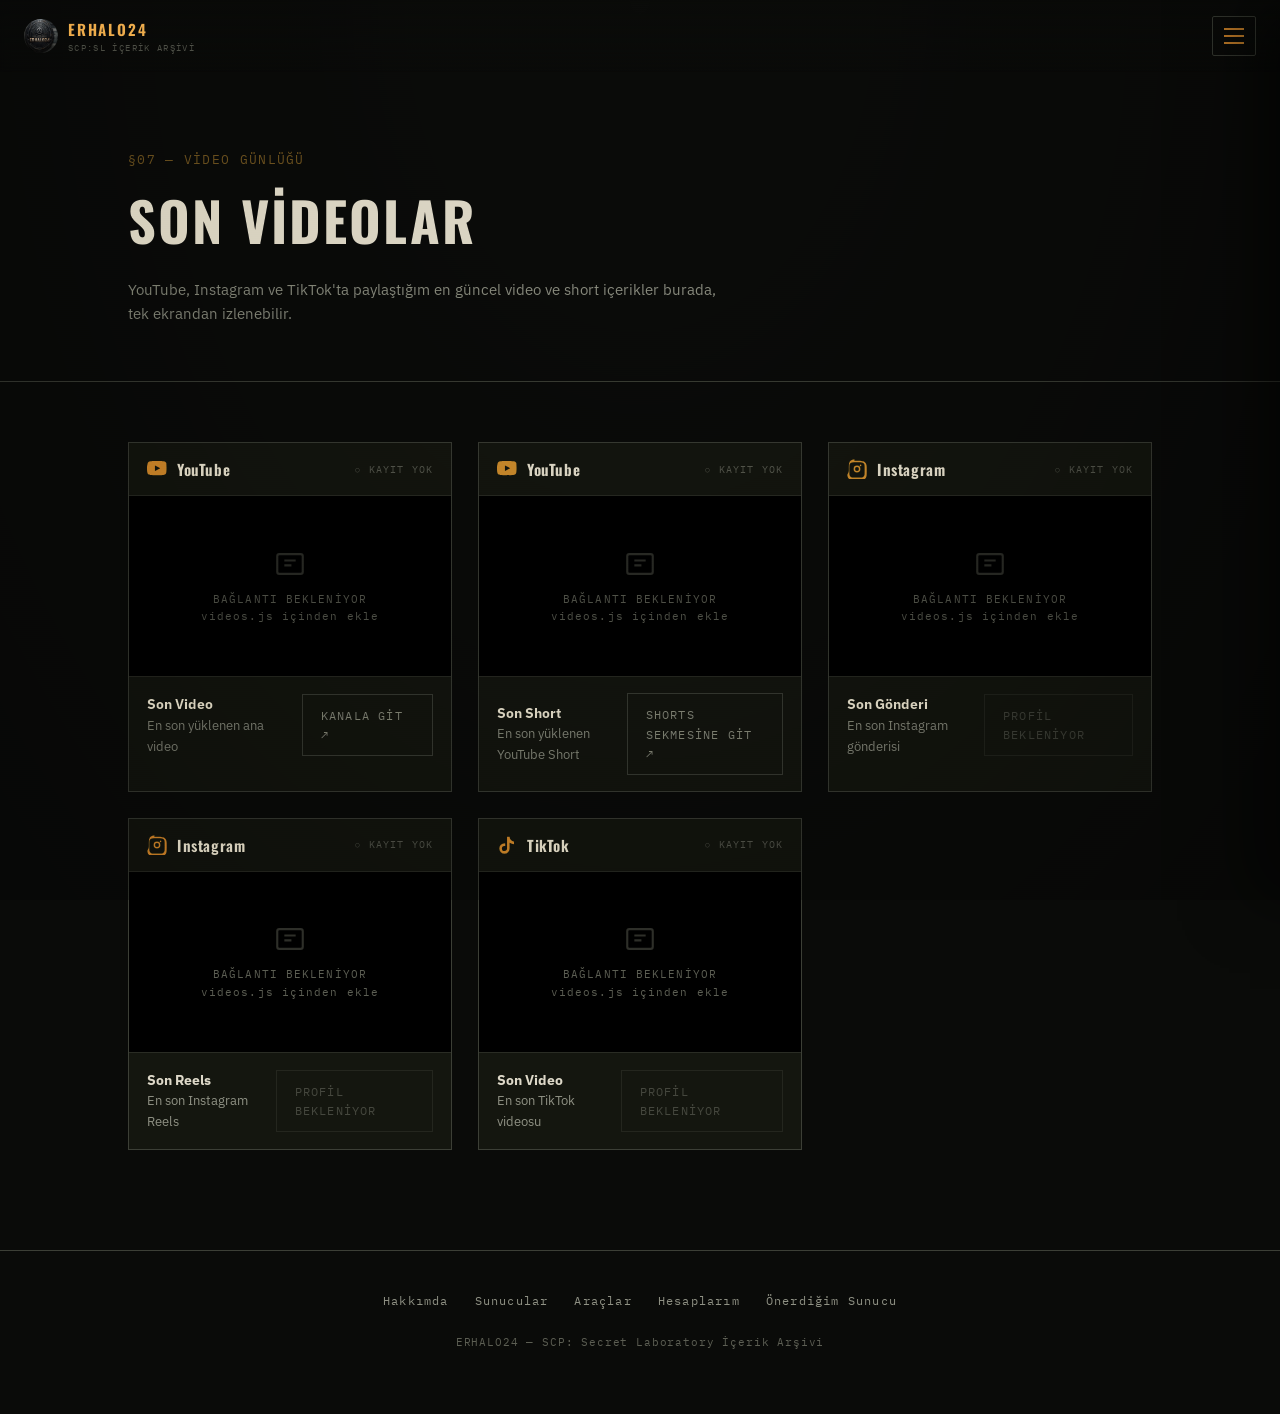
<file: videos.html>
<!DOCTYPE html>
<html lang="tr">
<head>
<meta charset="UTF-8">
<meta name="viewport" content="width=device-width, initial-scale=1.0">
<title>Son Videolar — ERHALO24</title>
<meta name="description" content="ERHALO24 — en son YouTube, Instagram ve TikTok içerikleri.">
<link rel="icon" href="assets/logo.png">
<link rel="preconnect" href="https://fonts.googleapis.com">
<link href="https://fonts.googleapis.com/css2?family=Oswald:wght@400;500;600;700&family=IBM+Plex+Sans:wght@400;500;600&family=IBM+Plex+Mono:wght@400;500&display=swap" rel="stylesheet">
<link rel="stylesheet" href="css/style.css">
</head>
<body>

  <!-- ============ NAV ============ -->
  <header class="topbar">
    <div class="topbar__brand">
      <img src="assets/logo.png" alt="ERHALO24 mühür">
      <span><b>ERHALO24</b><small>SCP:SL İçerik Arşivi</small></span>
    </div>
    <button class="nav-toggle" aria-label="Menüyü aç" aria-expanded="false">
      <span></span><span></span><span></span>
    </button>
  </header>

  <div class="nav-scrim"></div>
  <nav class="nav-panel" aria-label="Site menüsü">
    <div class="nav-panel__eyebrow">Erişim Menüsü</div>
    <a href="index.html"><span class="idx">01</span> Ana Sayfa</a>
    <a href="index.html#hakkimda"><span class="idx">02</span> Hakkımda</a>
    <a href="index.html#sunucular"><span class="idx">03</span> Girdiğim Sunucular</a>
    <a href="index.html#araclar"><span class="idx">04</span> Kullandığım Araçlar</a>
    <a href="index.html#hesaplarim"><span class="idx">05</span> Hesaplarım</a>
    <a href="index.html#onerilen"><span class="idx">06</span> Önerdiğim Sunucu</a>
    <a href="videos.html"><span class="idx">07</span> Son Videolar</a>
  </nav>

  <!-- ============ LOG HEADER ============ -->
  <section class="log-hero">
    <div class="container">
      <div class="num reveal">§07 — VİDEO GÜNLÜĞÜ</div>
      <h1 class="reveal">Son Videolar</h1>
      <p class="reveal">YouTube, Instagram ve TikTok'ta paylaştığım en güncel video ve short içerikler burada, tek ekrandan izlenebilir.</p>
    </div>
  </section>

  <!-- ============ FEED GRID (JS ile dolduruluyor) ============ -->
  <div class="container">
    <div class="feed-grid reveal" id="feed-grid">
      <!-- monitor kartları js/videos.js içindeki FEEDS listesinden otomatik oluşturulur -->
    </div>
  </div>

  <!-- ============ FOOTER ============ -->
  <footer class="site-footer">
    <div class="container">
      <nav class="site-footer__nav">
        <a href="index.html#hakkimda">Hakkımda</a>
        <a href="index.html#sunucular">Sunucular</a>
        <a href="index.html#araclar">Araçlar</a>
        <a href="index.html#hesaplarim">Hesaplarım</a>
        <a href="index.html#onerilen">Önerdiğim Sunucu</a>
      </nav>
      <small>ERHALO24 — SCP: Secret Laboratory İçerik Arşivi</small>
    </div>
  </footer>

  <script src="js/main.js"></script>
  <script src="js/videos.js"></script>
</body>
</html>
</file>
<file: css/style.css>
/* ==========================================================================
   ERHALO24 — DOSSIER SITE
   Design language: a redacted SCP Foundation personnel file.
   Palette, type and layout tokens live at the top; everything below
   derives from them.
   ========================================================================== */

:root{
  /* --- color tokens --- */
  --void:        #0a0b09;   /* page background, blast-door black   */
  --panel:       #14160f;   /* card / folder background            */
  --panel-raised:#1b1d15;
  --steel:       #3c3f36;   /* hairlines, rivets, dividers          */
  --steel-dim:   #2a2c24;
  --amber:       #c9922f;   /* primary accent — brass stamp        */
  --amber-bright:#f0b95c;
  --amber-dim:   #7a5c22;
  --redact:      #8a1d1d;   /* classification / danger accent      */
  --text:        #ddd8c8;   /* paper-white                          */
  --text-dim:    #8f9184;
  --text-faint:  #5c5e53;

  /* --- type tokens --- */
  --f-display: 'Oswald', 'Arial Narrow', sans-serif;
  --f-body:    'IBM Plex Sans', 'Segoe UI', sans-serif;
  --f-mono:    'IBM Plex Mono', 'Consolas', monospace;

  --radius: 2px;
}

*,*::before,*::after{ box-sizing:border-box; }
html{ scroll-behavior:smooth; }

body{
  margin:0;
  background:var(--void);
  color:var(--text);
  font-family:var(--f-body);
  font-size:16px;
  line-height:1.6;
  overflow-x:hidden;
}

/* subtle steel-grain texture over everything */
body::before{
  content:"";
  position:fixed; inset:0;
  pointer-events:none;
  z-index:2000;
  background-image:
    repeating-linear-gradient(0deg, rgba(255,255,255,0.015) 0px, transparent 1px, transparent 2px),
    radial-gradient(ellipse at 50% 0%, rgba(0,0,0,0) 0%, rgba(0,0,0,0.55) 100%);
  mix-blend-mode:overlay;
  opacity:.6;
}

a{ color:var(--amber); text-decoration:none; }
h1,h2,h3,h4{ font-family:var(--f-display); text-transform:uppercase; letter-spacing:.04em; margin:0; }

.container{ max-width:1080px; margin:0 auto; padding:0 28px; }

::selection{ background:var(--amber); color:#100e08; }

/* focus visibility (accessibility floor) */
a:focus-visible, button:focus-visible, .nav-toggle:focus-visible{
  outline:2px solid var(--amber-bright);
  outline-offset:3px;
}

@media (prefers-reduced-motion: reduce){
  *{ animation-duration:0.001ms !important; animation-iteration-count:1 !important; transition-duration:0.001ms !important; scroll-behavior:auto !important; }
}

/* ==========================================================================
   TOP BAR + HAMBURGER NAV
   ========================================================================== */

.topbar{
  position:fixed; top:0; left:0; right:0; z-index:900;
  display:flex; align-items:center; justify-content:space-between;
  padding:16px 24px;
  background:linear-gradient(180deg, rgba(10,11,9,.92) 0%, rgba(10,11,9,.55) 70%, transparent 100%);
  backdrop-filter:blur(2px);
}

.topbar__brand{
  display:flex; align-items:center; gap:10px;
  font-family:var(--f-display);
  letter-spacing:.12em;
  font-size:15px;
  color:var(--text);
}
.topbar__brand img{ height:34px; width:34px; border-radius:50%; }
.topbar__brand b{ color:var(--amber-bright); }
.topbar__brand small{
  display:block; font-family:var(--f-mono); font-size:9px; letter-spacing:.15em;
  color:var(--text-faint); text-transform:uppercase;
}

.nav-toggle{
  position:relative; z-index:1100;
  width:44px; height:40px;
  background:transparent; border:1px solid var(--steel);
  border-radius:var(--radius);
  cursor:pointer;
  display:flex; align-items:center; justify-content:center;
  flex-direction:column; gap:5px;
}
.nav-toggle:hover{ border-color:var(--amber-dim); }
.nav-toggle span{
  display:block; width:20px; height:2px; background:var(--amber);
  transition:transform .3s ease, opacity .3s ease;
}
.nav-toggle.is-open span:nth-child(1){ transform:translateY(7px) rotate(45deg); }
.nav-toggle.is-open span:nth-child(2){ opacity:0; }
.nav-toggle.is-open span:nth-child(3){ transform:translateY(-7px) rotate(-45deg); }

.nav-panel{
  position:fixed; top:0; right:0; height:100%; width:min(360px, 86vw);
  background:var(--panel);
  border-left:1px solid var(--steel);
  transform:translateX(100%);
  transition:transform .38s cubic-bezier(.77,0,.18,1);
  z-index:1000;
  padding:100px 32px 40px;
  box-shadow:-30px 0 60px rgba(0,0,0,.5);
}
.nav-panel.is-open{ transform:translateX(0); }

.nav-panel__eyebrow{
  font-family:var(--f-mono); font-size:11px; letter-spacing:.2em;
  color:var(--redact); margin-bottom:18px;
}
.nav-panel__eyebrow::before{ content:"● "; }

.nav-panel a{
  display:flex; align-items:baseline; gap:10px;
  font-family:var(--f-display); font-size:22px; letter-spacing:.03em;
  color:var(--text); padding:14px 0; border-bottom:1px solid var(--steel-dim);
  transition:color .2s ease, padding-left .2s ease;
}
.nav-panel a span.idx{ font-family:var(--f-mono); font-size:12px; color:var(--text-faint); }
.nav-panel a:hover, .nav-panel a.is-active{ color:var(--amber-bright); padding-left:8px; }

.nav-scrim{
  position:fixed; inset:0; background:rgba(0,0,0,.6);
  opacity:0; pointer-events:none; transition:opacity .3s ease; z-index:950;
}
.nav-scrim.is-open{ opacity:1; pointer-events:auto; }

/* ==========================================================================
   HERO
   ========================================================================== */

.hero{
  position:relative;
  min-height:100vh;
  display:flex; align-items:center; justify-content:center;
  text-align:center;
  overflow:hidden;
  background:#000;
}
.hero__bg{
  position:absolute; inset:0;
  background-image:var(--hero-image, none);
  background-size:cover; background-position:center;
  filter:saturate(.75) brightness(.42) contrast(1.05);
  transform:scale(1.06);
}
.hero__vignette{
  position:absolute; inset:0;
  background:
    radial-gradient(ellipse at 50% 40%, transparent 0%, rgba(10,11,9,.35) 60%, rgba(10,11,9,.97) 100%),
    linear-gradient(180deg, rgba(10,11,9,.5) 0%, transparent 25%, transparent 70%, var(--void) 100%);
}
.hero__scan{
  position:absolute; inset:0;
  background:repeating-linear-gradient(0deg, rgba(0,0,0,0) 0px, rgba(0,0,0,0) 3px, rgba(0,0,0,.12) 4px);
  opacity:.5; mix-blend-mode:multiply;
}

.hero__content{ position:relative; z-index:5; padding:0 20px; }

.hero__seal{
  width:min(230px, 44vw); height:auto;
  margin:0 auto 22px;
  filter:drop-shadow(0 0 26px rgba(201,146,47,.35));
  animation:seal-in 1.1s cubic-bezier(.2,.9,.2,1) both, seal-breathe 6s ease-in-out 1.1s infinite;
}
@keyframes seal-in{ from{ opacity:0; transform:scale(.85) rotate(-6deg);} to{ opacity:1; transform:scale(1) rotate(0);} }
@keyframes seal-breathe{ 0%,100%{ filter:drop-shadow(0 0 22px rgba(201,146,47,.28)); } 50%{ filter:drop-shadow(0 0 40px rgba(201,146,47,.5)); } }

.hero__eyebrow{
  font-family:var(--f-mono); font-size:12px; letter-spacing:.35em;
  color:var(--redact); margin-bottom:10px;
}
.hero__title{
  font-size:clamp(38px, 8vw, 76px);
  color:var(--text);
  text-shadow:0 4px 30px rgba(0,0,0,.6);
}
.hero__title b{ color:var(--amber-bright); }
.hero__tagline{
  font-family:var(--f-mono); color:var(--text-dim); font-size:14px;
  letter-spacing:.08em; margin-top:14px;
}
.hero__scroll{
  position:absolute; bottom:34px; left:50%; transform:translateX(-50%);
  font-family:var(--f-mono); font-size:11px; letter-spacing:.2em; color:var(--text-faint);
  display:flex; flex-direction:column; align-items:center; gap:8px;
}
.hero__scroll i{
  width:1px; height:34px; background:linear-gradient(var(--amber), transparent);
  animation:pulse-down 1.8s ease-in-out infinite;
}
@keyframes pulse-down{ 0%{ opacity:0; transform:scaleY(.4); transform-origin:top;} 50%{ opacity:1; transform:scaleY(1);} 100%{opacity:0; transform:scaleY(.4);} }

/* ==========================================================================
   FILE HEADER STRIP (document metadata bar — the signature motif)
   ========================================================================== */

.file-strip{
  border-top:1px solid var(--steel);
  border-bottom:1px solid var(--steel);
  background:var(--panel);
}
.file-strip__row{
  display:grid; grid-template-columns:repeat(auto-fit,minmax(140px,1fr));
  font-family:var(--f-mono); font-size:11.5px;
  letter-spacing:.05em;
}
.file-strip__cell{
  padding:16px 20px; border-right:1px solid var(--steel-dim);
}
.file-strip__cell:last-child{ border-right:none; }
.file-strip__cell b{
  display:block; color:var(--text-faint); font-size:9.5px; letter-spacing:.18em;
  text-transform:uppercase; margin-bottom:5px;
}
.file-strip__cell span{ color:var(--amber-bright); }
.status-dot{ display:inline-block; width:7px; height:7px; border-radius:50%; background:#5da85d; margin-right:6px; box-shadow:0 0 8px #5da85d; }

/* ==========================================================================
   SECTIONS (dossier entries)
   ========================================================================== */

.section{ padding:88px 0; position:relative; }
.section + .section{ border-top:1px solid var(--steel-dim); }

.entry-head{
  display:flex; align-items:baseline; gap:16px; margin-bottom:8px;
}
.entry-head .num{
  font-family:var(--f-mono); color:var(--amber-dim); font-size:14px;
}
.entry-head h2{ font-size:clamp(24px,4vw,34px); color:var(--text); }
.entry-sub{
  font-family:var(--f-mono); font-size:12px; color:var(--text-faint);
  letter-spacing:.08em; margin:6px 0 36px; padding-left:30px;
}

.reveal{ opacity:0; transform:translateY(22px); transition:opacity .7s ease, transform .7s ease; }
.reveal.is-visible{ opacity:1; transform:none; }

/* --- About --- */
.about{
  display:grid; grid-template-columns:220px 1fr; gap:44px; align-items:start;
}
.about__frame{
  border:1px solid var(--steel); background:var(--panel);
  padding:18px; text-align:center; position:relative;
}
.about__frame img{ width:100%; height:auto; display:block; filter:grayscale(.15) contrast(1.05); }
.about__frame::after{
  content:"CLR: 3 / SAFE"; display:block; margin-top:12px;
  font-family:var(--f-mono); font-size:10px; letter-spacing:.15em; color:var(--amber-dim);
}
.about__text{
  background:var(--panel); border:1px solid var(--steel);
  border-left:3px solid var(--amber);
  padding:28px 30px; font-size:16px; color:var(--text); white-space:pre-line;
  position:relative;
}
.about__text::before{
  content:"KAYIT — SÖZLÜ BEYAN"; position:absolute; top:-11px; left:20px;
  background:var(--void); padding:0 10px;
  font-family:var(--f-mono); font-size:10px; letter-spacing:.2em; color:var(--text-faint);
}
@media (max-width:720px){ .about{ grid-template-columns:1fr; } .about__frame{ max-width:200px; margin:0 auto; } }

/* --- Card grids (Servers / Tools) --- */
.grid{ display:grid; grid-template-columns:repeat(auto-fill,minmax(230px,1fr)); gap:18px; }

.card{
  background:var(--panel); border:1px solid var(--steel);
  padding:22px; position:relative; transition:border-color .25s ease, transform .25s ease;
}
.card:hover{ border-color:var(--amber-dim); transform:translateY(-3px); }
.card__tag{
  font-family:var(--f-mono); font-size:9.5px; letter-spacing:.16em; color:var(--text-faint);
  text-transform:uppercase; margin-bottom:10px;
}
.card h3{ font-size:18px; color:var(--text); margin-bottom:8px; font-family:var(--f-display); letter-spacing:.02em; text-transform:none;}
.card p{ font-size:13.5px; color:var(--text-dim); margin:0; }

/* empty-state placeholder cards, waiting to be filled in */
.card--pending{
  border-style:dashed; border-color:var(--steel);
  display:flex; flex-direction:column; align-items:flex-start; justify-content:center;
  min-height:140px; color:var(--text-faint);
}
.card--pending .card__tag{ color:var(--redact); }
.card--pending h3{ color:var(--text-faint); font-size:15px; }

/* --- Accounts accordion --- */
.accounts{ border-top:1px solid var(--steel); }
.account{
  border-bottom:1px solid var(--steel);
}
.account__row{
  display:flex; align-items:center; justify-content:space-between;
  padding:20px 4px; cursor:pointer; background:none; border:none; width:100%;
  color:var(--text); text-align:left;
}
.account__left{ display:flex; align-items:center; gap:16px; }
.account__icon{ width:34px; height:34px; flex:none; color:var(--amber); }
.account__name{ font-family:var(--f-display); font-size:19px; letter-spacing:.03em; }
.account__handle{ font-family:var(--f-mono); font-size:11.5px; color:var(--text-faint); }
.account__chev{ color:var(--text-faint); transition:transform .25s ease; }
.account.is-open .account__chev{ transform:rotate(90deg); color:var(--amber); }

.account__body{
  max-height:0; overflow:hidden; transition:max-height .35s ease;
}
.account.is-open .account__body{ max-height:140px; }
.account__inner{ padding:0 4px 22px 50px; display:flex; gap:12px; flex-wrap:wrap; align-items:center; }

.btn{
  display:inline-flex; align-items:center; gap:8px;
  font-family:var(--f-mono); font-size:12px; letter-spacing:.1em; text-transform:uppercase;
  color:var(--void); background:var(--amber);
  padding:11px 18px; border:1px solid var(--amber);
  transition:background .2s ease, color .2s ease;
}
.btn:hover{ background:transparent; color:var(--amber-bright); }
.btn--ghost{ background:transparent; color:var(--text-dim); border-color:var(--steel); }
.btn--ghost:hover{ color:var(--amber-bright); border-color:var(--amber-dim); }
.btn[aria-disabled="true"]{ opacity:.4; pointer-events:none; }

/* --- Recommended server plaque --- */
.plaque{
  background:
    linear-gradient(135deg, rgba(201,146,47,.06), transparent 60%),
    var(--panel);
  border:1px solid var(--amber-dim);
  padding:36px;
  position:relative;
}
.plaque::before{
  content:"ÖNERİLİYOR"; position:absolute; top:-11px; left:32px;
  background:var(--void); padding:0 10px;
  font-family:var(--f-mono); font-size:10px; letter-spacing:.2em; color:var(--amber);
}
.plaque h3{ font-size:26px; color:var(--amber-bright); margin-bottom:12px; }
.plaque p{ color:var(--text); max-width:640px; margin:0 0 20px; }

/* ==========================================================================
   FOOTER
   ========================================================================== */
.site-footer{
  border-top:1px solid var(--steel);
  padding:40px 0 60px;
  text-align:center;
}
.site-footer__nav{ display:flex; justify-content:center; gap:26px; flex-wrap:wrap; margin-bottom:18px; }
.site-footer__nav a{ font-family:var(--f-mono); font-size:12px; letter-spacing:.1em; color:var(--text-dim); }
.site-footer__nav a:hover{ color:var(--amber-bright); }
.site-footer small{ font-family:var(--f-mono); color:var(--text-faint); font-size:10.5px; letter-spacing:.08em; }

/* ==========================================================================
   VIDEOS PAGE ("Son Videolar" — video log archive)
   ========================================================================== */

.log-hero{
  padding:150px 0 40px; text-align:left;
  border-bottom:1px solid var(--steel);
}
.log-hero .num{ font-family:var(--f-mono); color:var(--amber-dim); font-size:13px; letter-spacing:.1em; }
.log-hero h1{ font-size:clamp(30px,6vw,54px); margin:6px 0 14px; }
.log-hero p{ color:var(--text-dim); max-width:600px; font-size:15px; }

.feed-grid{
  display:grid; grid-template-columns:repeat(auto-fit,minmax(320px,1fr));
  gap:26px; padding:60px 0 100px;
}

.monitor{
  background:var(--panel); border:1px solid var(--steel);
  display:flex; flex-direction:column;
}
.monitor__head{
  display:flex; align-items:center; justify-content:space-between;
  padding:14px 18px; border-bottom:1px solid var(--steel-dim);
}
.monitor__head .platform{ display:flex; align-items:center; gap:10px; }
.monitor__head svg{ width:20px; height:20px; color:var(--amber); }
.monitor__head b{ font-family:var(--f-display); letter-spacing:.04em; font-size:15px; }
.monitor__live{ font-family:var(--f-mono); font-size:9.5px; color:var(--text-faint); letter-spacing:.12em; }

.monitor__screen{
  position:relative; aspect-ratio:16/9; background:#000;
  border-bottom:1px solid var(--steel-dim);
}
.monitor__screen iframe{ width:100%; height:100%; border:0; display:block; }
.monitor__screen .placeholder{
  position:absolute; inset:0; display:flex; flex-direction:column; align-items:center;
  justify-content:center; gap:10px; color:var(--text-faint);
  font-family:var(--f-mono); font-size:11px; letter-spacing:.1em; text-align:center; padding:20px;
}
.monitor__screen .placeholder svg{ width:34px; height:34px; opacity:.5; }

.monitor__foot{ padding:16px 18px; display:flex; align-items:center; justify-content:space-between; gap:12px; }
.monitor__foot .caption{ font-size:13px; color:var(--text-dim); }
.monitor__foot .caption b{ color:var(--text); display:block; font-family:var(--f-body); font-size:14px; }

@media (max-width:600px){
  .monitor__foot{ flex-direction:column; align-items:flex-start; }
}
</file>
